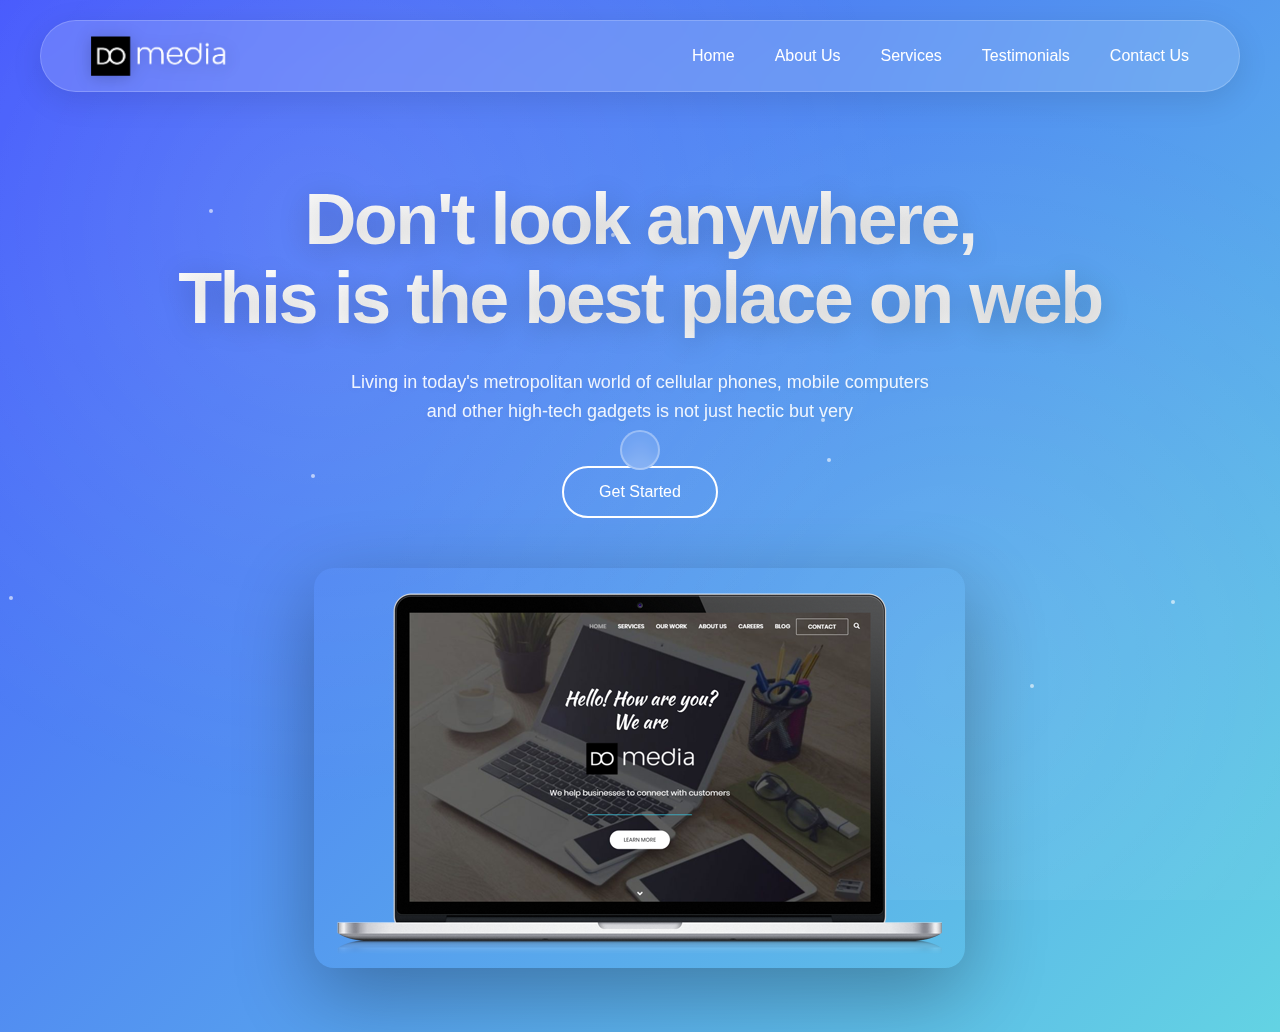
<file: test.html>
<!DOCTYPE html>
<html lang="en">
<head>
  <meta charset="UTF-8" />
  <meta name="viewport" content="width=device-width, initial-scale=1.0"/>
  <title>DO Media - Best Place on Web</title>
  <style>
    :root {
      --primary-color: #ffffff;
      --accent-color: #4457fd;
      --bg-gradient-start: #4457fd;
      --bg-gradient-end: #63d3e3;
      --glass-bg: rgba(255, 255, 255, 0.15);
      --glass-border: rgba(255, 255, 255, 0.2);
      --glow-color: rgba(68, 87, 253, 0.3);
    }

    * {
      margin: 0;
      padding: 0;
      box-sizing: border-box;
    }

    html {
      scroll-behavior: smooth;
    }

    body {
      font-family: 'Helvetica Neue', -apple-system, BlinkMacSystemFont, 'Segoe UI', Roboto, sans-serif;
      background: linear-gradient(135deg, var(--bg-gradient-start) 0%, var(--bg-gradient-end) 100%);
      color: var(--primary-color);
      min-height: 100vh;
      overflow-x: hidden;
      cursor: none;
      position: relative;
    }

    /* Enhanced animated background */
    body::before {
      content: '';
      position: fixed;
      top: 0;
      left: 0;
      width: 100%;
      height: 100%;
      background: 
        radial-gradient(circle at 25% 25%, rgba(255, 255, 255, 0.1) 0%, transparent 50%),
        radial-gradient(circle at 75% 75%, rgba(255, 255, 255, 0.08) 0%, transparent 50%);
      animation: float 8s ease-in-out infinite;
      pointer-events: none;
      z-index: 1;
    }

    @keyframes float {
      0%, 100% { transform: translateY(0px) rotate(0deg); }
      50% { transform: translateY(-20px) rotate(180deg); }
    }

    /* Floating particles */
    .particle {
      position: fixed;
      width: 4px;
      height: 4px;
      background: rgba(255, 255, 255, 0.6);
      border-radius: 50%;
      pointer-events: none;
      z-index: 2;
    }

    /* Hide custom cursor on touch devices */
    .cursor-dot, .cursor-outline {
        display: none;
    }

    /* Show custom cursor only on devices that support hover */
    @media (hover: hover) and (pointer: fine) {
        .cursor-dot, .cursor-outline {
            display: block;
            pointer-events: none;
            position: fixed;
            top: 50%;
            left: 50%;
            transform: translate(-50%, -50%);
            border-radius: 50%;
            z-index: 9999;
            opacity: 0;
            transition: opacity 0.3s ease-in-out, transform 0.1s ease-out;
        }

        .cursor-dot {
            width: 8px;
            height: 8px;
            background-color: var(--primary-color);
            box-shadow: 0 0 10px var(--glow-color);
        }

        .cursor-outline {
            width: 40px;
            height: 40px;
            background-color: rgba(255, 255, 255, 0.1);
            border: 2px solid rgba(255, 255, 255, 0.3);
            backdrop-filter: blur(10px);
        }

        body:hover .cursor-dot, body:hover .cursor-outline {
            opacity: 1;
        }

        body {
            cursor: none; /* Re-enable custom cursor for hover devices */
        }
    }

    .container {
      max-width: 1200px;
      margin: 0 auto;
      padding: 0 20px;
      position: relative;
      z-index: 10;
    }

    header {
      position: fixed;
      top: 20px;
      left: 50%;
      transform: translateX(-50%);
      width: 95%;
      max-width: 1200px;
      z-index: 1000;
      padding: 15px 30px;
      background: var(--glass-bg);
      backdrop-filter: blur(25px);
      -webkit-backdrop-filter: blur(25px);
      border-radius: 50px;
      border: 1px solid var(--glass-border);
      box-shadow: 0 8px 32px rgba(0, 0, 0, 0.1);
      animation: slideDown 0.8s ease-out forwards;
    }

    @keyframes slideDown {
      from { transform: translateX(-50%) translateY(-100px); opacity: 0; }
      to { transform: translateX(-50%) translateY(0); opacity: 1; }
    }

    nav {
      display: flex;
      justify-content: space-between;
      align-items: center;
    }

    .logo {
      display: flex;
      align-items: center;
      transition: transform 0.3s ease;
    }

    .logo:hover {
      transform: scale(1.05);
    }

    .site-logo {
      height: 40px;
      object-fit: contain;
      filter: drop-shadow(0 2px 8px rgba(0, 0, 0, 0.2));
    }

    .nav-links {
      display: flex;
      list-style: none;
      gap: 40px;
    }

    .nav-links a {
      color: var(--primary-color);
      text-decoration: none;
      font-weight: 400;
      font-size: 16px;
      transition: all 0.3s ease;
      position: relative;
      padding: 8px 0;
    }

    .nav-links a::before {
      content: '';
      position: absolute;
      bottom: 0;
      left: 50%;
      width: 0;
      height: 2px;
      background: linear-gradient(90deg, transparent, var(--primary-color), transparent);
      transition: all 0.3s ease;
      transform: translateX(-50%);
    }

    .nav-links a:hover {
      opacity: 0.8;
      transform: translateY(-2px);
      text-shadow: 0 0 10px rgba(255, 255, 255, 0.5);
    }

    .nav-links a:hover::before {
      width: 100%;
    }

    .mobile-menu { display: none; }

    main {
      padding: 180px 0 60px;
      display: flex;
      align-items: center;
      justify-content: center;
      flex-direction: column;
      min-height: 100vh;
      position: relative;
      z-index: 10;
    }

    .hero {
      text-align: center;
      animation: fadeInUp 1s ease-out forwards;
    }

    .hero h1 {
      font-size: 4.5rem;
      font-weight: 700;
      line-height: 1.1;
      margin-bottom: 30px;
      letter-spacing: -2.5px;
      text-shadow: 0 5px 30px rgba(0, 0, 0, 0.2);
      background: linear-gradient(135deg, #ffffff 0%, #f0f0f0 100%);
      -webkit-background-clip: text;
      -moz-background-clip: text;
      background-clip: text;
      -webkit-text-fill-color: transparent;
      -moz-text-fill-color: transparent;
      text-fill-color: transparent;
      animation: textGlow 3s ease-in-out infinite alternate;
    }

    @keyframes textGlow {
      from { filter: drop-shadow(0 0 20px rgba(255, 255, 255, 0.3)); }
      to { filter: drop-shadow(0 0 30px rgba(255, 255, 255, 0.6)); }
    }

    .hero p {
      font-size: 18px;
      font-weight: 300;
      line-height: 1.6;
      margin-bottom: 40px;
      opacity: 0.9;
      max-width: 600px;
      margin-left: auto;
      margin-right: auto;
      text-shadow: 0 2px 10px rgba(0, 0, 0, 0.1);
      animation: fadeInUp 1s ease-out 0.3s forwards;
      animation-fill-mode: both;
    }

    .cta-button {
      display: inline-flex;
      align-items: center;
      padding: 15px 35px;
      background: transparent;
      color: var(--primary-color);
      text-decoration: none;
      border: 2px solid var(--primary-color);
      border-radius: 50px;
      font-size: 16px;
      font-weight: 500;
      transition: all 0.4s ease;
      gap: 10px;
      position: relative;
      overflow: hidden;
      animation: fadeInUp 1s ease-out 0.6s forwards;
      animation-fill-mode: both;
    }

    .cta-button::before {
      content: '';
      position: absolute;
      top: 0;
      left: -100%;
      width: 100%;
      height: 100%;
      background: linear-gradient(90deg, transparent, rgba(255, 255, 255, 0.2), transparent);
      transition: left 0.6s ease;
    }

    .cta-button:hover::before {
      left: 100%;
    }

    .cta-button:hover {
      transform: translateY(-3px);
      background: var(--primary-color);
      color: var(--accent-color);
      box-shadow: 0 15px 35px rgba(0, 0, 0, 0.2);
      border-color: var(--primary-color);
    }

    .hero img {
      max-width: 100%;
      height: auto;
      margin-top: 50px;
      border-radius: 20px;
      box-shadow: 0 25px 80px rgba(0,0,0,0.3);
      transition: all 0.4s ease;
      animation: fadeInUp 1s ease-out 0.9s forwards;
      animation-fill-mode: both;
    }

    .hero img:hover {
      transform: translateY(-10px) scale(1.02);
      box-shadow: 0 35px 100px rgba(0,0,0,0.4);
    }

    @keyframes fadeInUp {
      from { opacity: 0; transform: translateY(30px); }
      to { opacity: 1; transform: translateY(0); }
    }

    /* Loading animation */
    @keyframes pulse {
      0% { transform: scale(1); }
      50% { transform: scale(1.05); }
      100% { transform: scale(1); }
    }

    .hero h1:hover {
      animation: pulse 1s ease-in-out;
    }

    /* Scroll indicator */
    .scroll-indicator {
      position: fixed;
      bottom: 30px;
      left: 50%;
      transform: translateX(-50%);
      width: 30px;
      height: 50px;
      border: 2px solid rgba(255, 255, 255, 0.5);
      border-radius: 25px;
      z-index: 100;
      opacity: 0;
      animation: fadeInUp 1s ease-out 1.5s forwards;
      animation-fill-mode: both;
    }

    .scroll-indicator::before {
      content: '';
      position: absolute;
      top: 8px;
      left: 50%;
      transform: translateX(-50%);
      width: 4px;
      height: 8px;
      background: rgba(255, 255, 255, 0.7);
      border-radius: 2px;
      animation: scroll 2s infinite;
    }

    @keyframes scroll {
      0% { transform: translateX(-50%) translateY(0); opacity: 1; }
      100% { transform: translateX(-50%) translateY(20px); opacity: 0; }
    }

    /* --- MOBILE RESPONSIVENESS --- */

    /* For Tablets & Large Phones (e.g., iPads in portrait) */
    @media (max-width: 992px) {
      body {
        cursor: default; /* Use standard cursor on smaller screens */
      }
        
      header { 
        padding: 10px 20px; 
        top: 15px;
        backdrop-filter: blur(20px);
        -webkit-backdrop-filter: blur(20px);
      }
      
      .site-logo {
        height: 35px;
      }

      .nav-links {
        display: none;
        position: absolute;
        top: calc(100% + 20px);
        left: 0;
        width: 100%;
        background: var(--glass-bg);
        backdrop-filter: blur(20px);
        -webkit-backdrop-filter: blur(20px);
        flex-direction: column;
        padding: 20px;
        gap: 20px;
        border-radius: 20px;
        border: 1px solid var(--glass-border);
        box-shadow: 0 8px 32px rgba(0, 0, 0, 0.1);
      }
      
      .nav-links.active { 
        display: flex; 
        
      }
      
      .mobile-menu {
        display: flex;
        flex-direction: column;
        cursor: pointer;
        gap: 5px;
        z-index: 10;
        transition: transform 0.3s ease;
      }

      .mobile-menu:hover {
        transform: scale(1.1);
      }
      
      .mobile-menu span {
        width: 25px;
        height: 2px;
        background: #fff;
        transition: 0.3s;
        border-radius: 1px;
      }
      
      .hero h1 { 
        font-size: 3rem; 
        letter-spacing: -1.5px; 
      }
      
      .hero p { 
        font-size: 17px; 
        padding: 0 10px;
      }
      
      main { 
        padding-top: 140px; 
      }

      .cta-button {
        padding: 12px 30px;
        font-size: 15px;
      }
    }

    /* For Small Mobile Phones */
    @media (max-width: 480px) {
        .hero h1 {
            font-size: 2.2rem;
        }

        .hero p {
            font-size: 16px;
        }
        
        main {
            padding-top: 120px;
        }

        .cta-button {
            padding: 10px 25px;
            font-size: 14px;
        }

        .site-logo {
            height: 30px;
        }
    }

  </style>
</head>
<body>
  <div class="cursor-dot"></div>
  <div class="cursor-outline"></div>

  <header>
    <nav class="container">
      <div class="logo">
        <img src="assets\site-logo.png" alt="DO Media Logo" class="site-logo">
      </div>
      <ul class="nav-links" id="navLinks">
        <li><a href="#hero-section">Home</a></li>
        <li><a href="#about">About Us</a></li>
        <li><a href="#services">Services</a></li>
        <li><a href="#testimonials">Testimonials</a></li>
        <li><a href="#contact">Contact Us</a></li>
      </ul>
      <div class="mobile-menu" id="mobileMenu">
        <span></span><span></span><span></span>
      </div>
    </nav>
  </header>

  <main>
    <div class="container">
      <section class="hero" id="hero-section">
        <h1>Don't look anywhere,<br>This is the best place on web</h1>
        <p>Living in today's metropolitan world of cellular phones, mobile computers and other high-tech gadgets is not just hectic but very</p>
        <a href="#get-started" class="cta-button">Get Started</a> <br>
        <img src="assets\laptop.png" alt="Laptop Image" />
      </section>
    </div>
  </main>

  <div class="scroll-indicator"></div>

  <script>
    // Particle system
    function createParticles() {
      const particleCount = 15;
      for (let i = 0; i < particleCount; i++) {
        const particle = document.createElement('div');
        particle.classList.add('particle');
        particle.style.left = Math.random() * 100 + '%';
        particle.style.top = Math.random() * 100 + '%';
        particle.style.animationDelay = Math.random() * 3 + 's';
        particle.style.animationDuration = (Math.random() * 3 + 2) + 's';
        
        const keyframes = `
          @keyframes float${i} {
            0%, 100% { transform: translateY(0px) translateX(0px); opacity: 0.6; }
            50% { transform: translateY(-${Math.random() * 50 + 10}px) translateX(${Math.random() * 40 - 20}px); opacity: 1; }
          }
        `;
        
        const style = document.createElement('style');
        style.textContent = keyframes;
        document.head.appendChild(style);
        
        particle.style.animation = `float${i} ${Math.random() * 4 + 3}s ease-in-out infinite`;
        document.body.appendChild(particle);
      }
    }

    // Enhanced custom cursor
    if (window.matchMedia("(hover: hover) and (pointer: fine)").matches) {
        const cursorDot = document.querySelector('.cursor-dot');
        const cursorOutline = document.querySelector('.cursor-outline');
        
        window.addEventListener('mousemove', (e) => {
            const posX = e.clientX;
            const posY = e.clientY;
            
            cursorDot.style.left = `${posX}px`;
            cursorDot.style.top = `${posY}px`;
            
            cursorOutline.animate({
                left: `${posX}px`,
                top: `${posY}px`
            }, { duration: 500, fill: "forwards" });
        });

        document.querySelectorAll('a, button, .mobile-menu, .logo').forEach(el => {
            el.addEventListener('mouseenter', () => {
                cursorOutline.style.transform = 'translate(-50%, -50%) scale(1.5)';
                cursorDot.style.transform = 'translate(-50%, -50%) scale(1.5)';
            });
            
            el.addEventListener('mouseleave', () => {
                cursorOutline.style.transform = 'translate(-50%, -50%) scale(1)';
                cursorDot.style.transform = 'translate(-50%, -50%) scale(1)';
            });
        });
    }

    // --- CORRECTED MOBILE MENU SCRIPT ---
    const mobileMenu = document.getElementById('mobileMenu');
    const navLinks = document.getElementById('navLinks');
    const spans = mobileMenu.querySelectorAll('span');

    function setMenuState(isActive) {
        if (isActive) {
            spans[0].style.transform = 'rotate(45deg) translate(5px, 5px)';
            spans[1].style.opacity = '0';
            spans[2].style.transform = 'rotate(-45deg) translate(7px, -6px)';
        } else {
            spans[0].style.transform = 'rotate(0) translate(0, 0)';
            spans[1].style.opacity = '1';
            spans[2].style.transform = 'rotate(0) translate(0, 0)';
        }
    }
    
    mobileMenu.addEventListener('click', () => {
      // Toggle the 'active' class on the navigation links
      navLinks.classList.toggle('active');
      // Set the hamburger/X icon state based on whether the nav links are active
      setMenuState(navLinks.classList.contains('active'));
    });
    
    // Initialize particles
    createParticles();

    // Enhanced scroll effects
    window.addEventListener('scroll', () => {
      const scrollIndicator = document.querySelector('.scroll-indicator');
      if (window.scrollY > 100) {
        scrollIndicator.style.opacity = '0';
        scrollIndicator.style.pointerEvents = 'none';
      } else {
        scrollIndicator.style.opacity = '1';
        scrollIndicator.style.pointerEvents = 'auto';
      }
    });

    // Add smooth scrolling for anchor links & close mobile menu on click
    document.querySelectorAll('a[href^="#"]').forEach(anchor => {
      anchor.addEventListener('click', function (e) {
        
        // Check if the mobile menu is open before doing anything else
        if (navLinks.classList.contains('active')) {
            navLinks.classList.remove('active');
            // Set the icon back to the hamburger state
            setMenuState(false);
        }

        // Only prevent default for links that are actual anchors
        if(this.getAttribute('href').startsWith('#')) {
            e.preventDefault();
            const target = document.querySelector(this.getAttribute('href'));
            if (target) {
              target.scrollIntoView({
                behavior: 'smooth',
                block: 'start'
              });
            }
        }
      });
    });
  </script>
</body>
</html>
</file>
